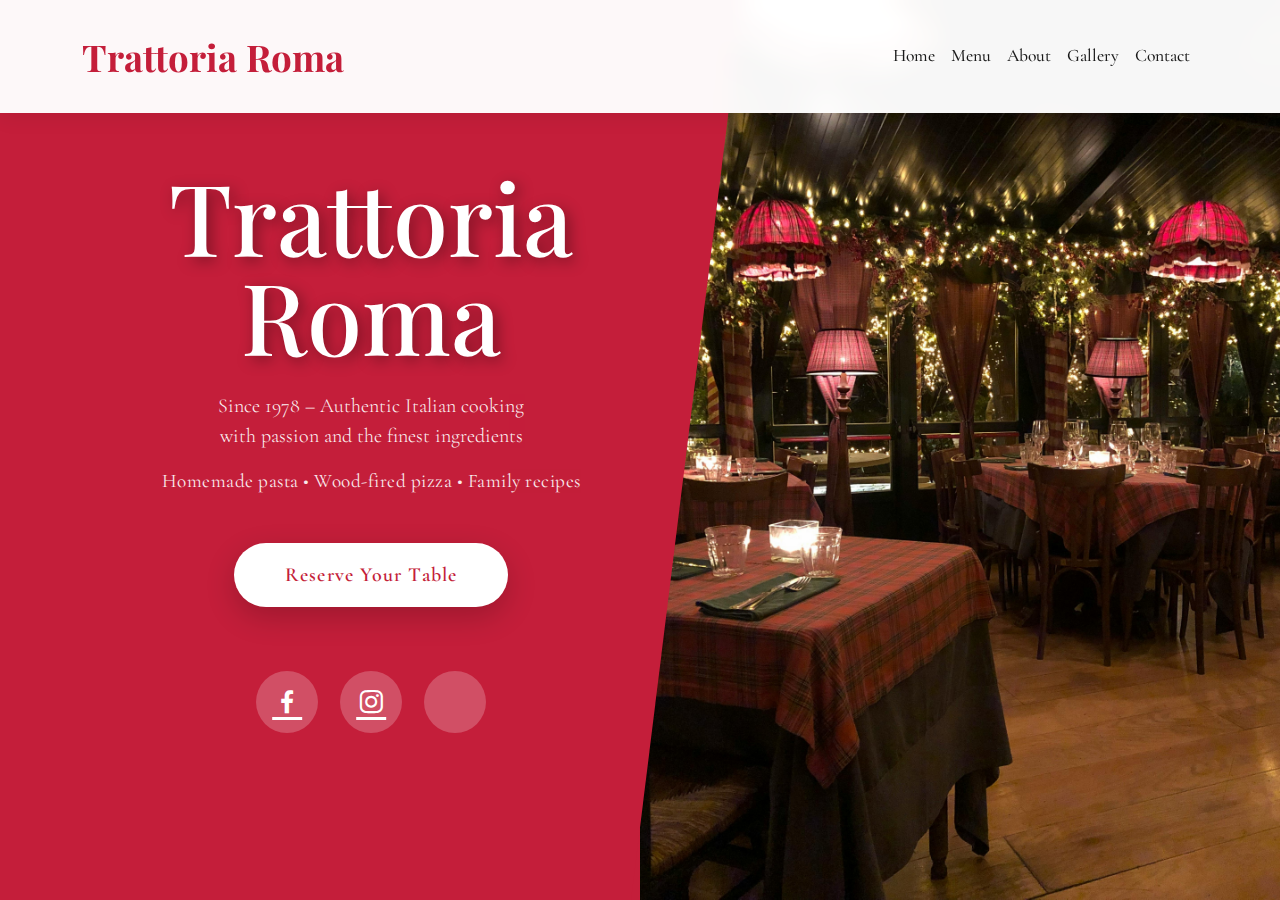
<file: Restaurant-reservation/index.html>
<!DOCTYPE html>
<html lang="en">
<head>
  <meta charset="UTF-8" />
  <meta name="viewport" content="width=device-width, initial-scale=1.0"/>
  <title>Trattoria Roma | Authentic Italian Restaurant</title>

  <link href="https://cdn.jsdelivr.net/npm/bootstrap@5.3.3/dist/css/bootstrap.min.css" rel="stylesheet">
  <link href="https://fonts.googleapis.com/css2?family=Playfair+Display:wght@700&family=Cormorant+Garamond:wght@400;600&family=Roboto:wght@400;500&display=swap" rel="stylesheet">
  <link href="https://unpkg.com/boxicons@2.1.4/css/boxicons.min.css" rel="stylesheet">
  
  <link rel="stylesheet" href="css/styles.css" />
</head>
<body>

  <nav class="navbar navbar-expand-lg fixed-top">
    <div class="container">
      <a class="navbar-brand" href="#">Trattoria Roma</a>
      <button class="navbar-toggler" type="button" data-bs-toggle="collapse" data-bs-target="#navbarNav">
        <span class="navbar-toggler-icon"></span>
      </button>
      <div class="collapse navbar-collapse" id="navbarNav">
        <ul class="navbar-nav ms-auto">
          <li class="nav-item"><a class="nav-link" href="index.html">Home</a></li>
          <li class="nav-item"><a class="nav-link" href="menu.html">Menu</a></li>
          <li class="nav-item"><a class="nav-link" href="#">About</a></li>
          <li class="nav-item"><a class="nav-link" href="https://www.istockphoto.com/search/2/image-film?phrase=italian+restaurant&tracked_gsrp_landing=https%3A%2F%2Fwww.istockphoto.com%2Fphotos%2Fitalian-restaurant">Gallery</a></li>
          <li class="nav-item"><a class="nav-link" href="contact.html">Contact</a></li>
        </ul>
      </div>
    </div>
  </nav>

  <section class="hero">
    <div class="diagonal-container">

      <div class="left-side">
        <div class="hero-content">
          <h1>Trattoria<br>Roma</h1>
          <p class="lead">Since 1978 – Authentic Italian cooking<br>with passion and the finest ingredients</p>
          <p class="tagline">Homemade pasta • Wood-fired pizza • Family recipes</p>
          
          <a href="#reservation" class="btn btn-reserve">Reserve Your Table</a>
          
          <div class="social-icons">
            <a href="#"><i class='bx bxl-facebook'></i></a>
            <a href="#"><i class='bx bxl-instagram'></i></a>
            <a href="#"><i class='bx bxl-tripadvisor'></i></a>
          </div>
        </div>
      </div>

      <div class="right-side">
          <div class="hero-image" style="background-image: url('images/interior.jpeg');"></div>
        </div>
  </section>

  <script src="https://cdn.jsdelivr.net/npm/bootstrap@5.3.3/dist/js/bootstrap.bundle.min.js"></script>
</body>
</html>
</file>
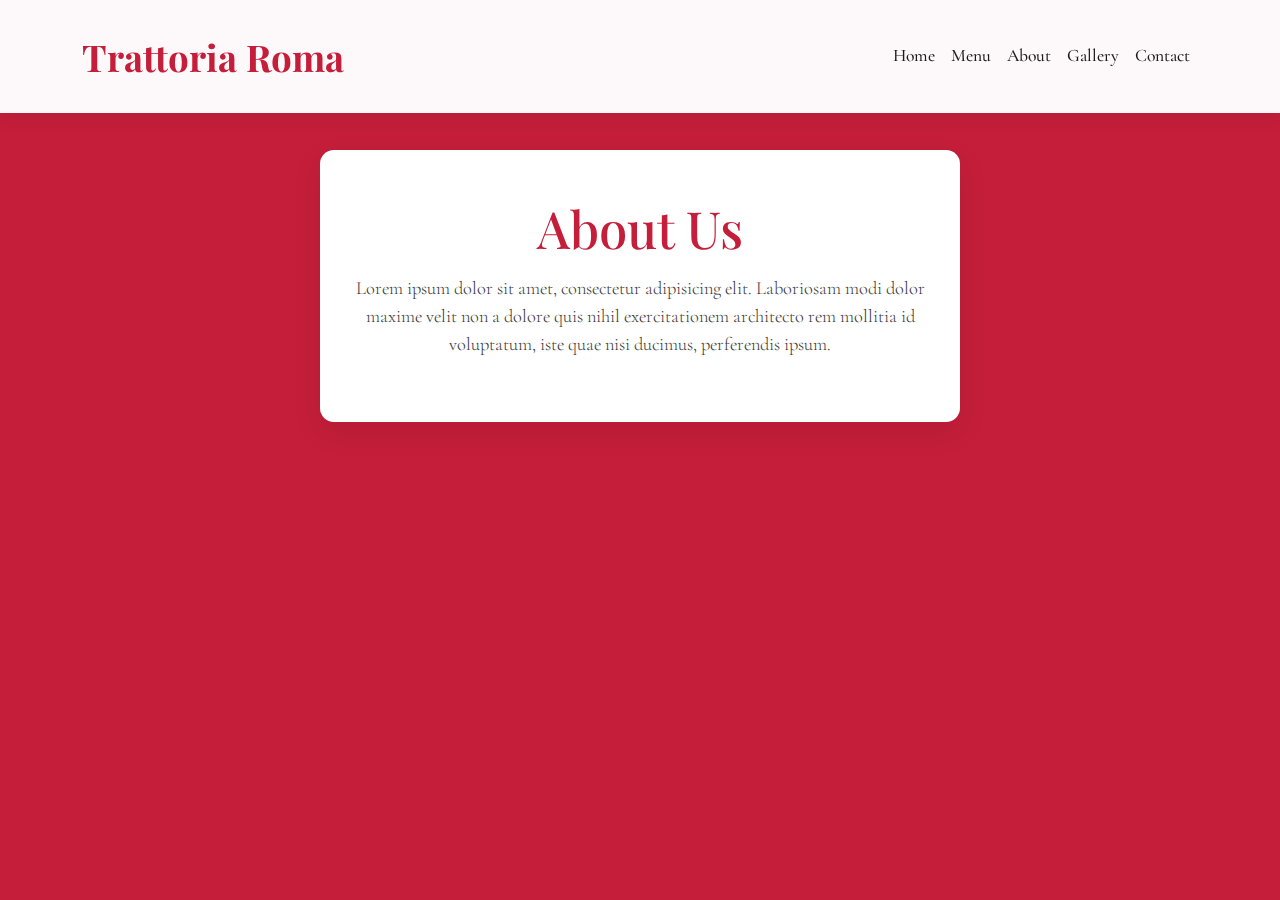
<file: Restaurant-reservation/about.html>
<!DOCTYPE html>
<html lang="en">
<head>
  <meta charset="utf-8" />
  <meta name="viewport" content="width=device-width,initial-scale=1" />
  <title>About – Trattoria Roma</title>


  <link href="https://cdn.jsdelivr.net/npm/bootstrap@5.3.3/dist/css/bootstrap.min.css" rel="stylesheet">
  <link href="https://fonts.googleapis.com/css2?family=Playfair+Display:wght@700&family=Cormorant+Garamond:wght@400;600&family=Roboto:wght@400;500&display=swap" rel="stylesheet">
  <link href="https://unpkg.com/boxicons@2.1.4/css/boxicons.min.css" rel="stylesheet">

  <link rel="stylesheet" href="css/contact.css">
</head>
<body>

  <nav class="navbar navbar-expand-lg fixed-top" role="navigation">
    <div class="container">
      <a class="navbar-brand" href="index.html">Trattoria Roma</a>
      <button class="navbar-toggler" type="button" data-bs-toggle="collapse"
              data-bs-target="#navbarNav" aria-controls="navbarNav" aria-expanded="false"
              aria-label="Toggle navigation">
        <span class="navbar-toggler-icon"></span>
      </button>
      <div class="collapse navbar-collapse" id="navbarNav">
        <ul class="navbar-nav ms-auto">
          <li class="nav-item"><a class="nav-link" href="index.html">Home</a></li>
          <li class="nav-item"><a class="nav-link" href="menu.html">Menu</a></li>
          <li class="nav-item"><a class="nav-link active" href="about.html">About</a></li>
          <li class="nav-item"><a class="nav-link" href="#">Gallery</a></li>
          <li class="nav-item"><a class="nav-link" href="contact.html">Contact</a></li>
        </ul>
      </div>
    </div>
  </nav>

  <section class="contact-section">
    <div class="container">
      <div class="contact-box text-center">
        <h1>About Us</h1>
        <p class="lead">Lorem ipsum dolor sit amet, consectetur adipisicing elit. Laboriosam modi dolor maxime velit non a dolore quis nihil exercitationem architecto rem mollitia id voluptatum, iste quae nisi ducimus, perferendis ipsum.</p>
      </div>
    </div>
  </section>

  <script src="https://cdn.jsdelivr.net/npm/bootstrap@5.3.3/dist/js/bootstrap.bundle.min.js"></script>
</body>
</html>
</file>
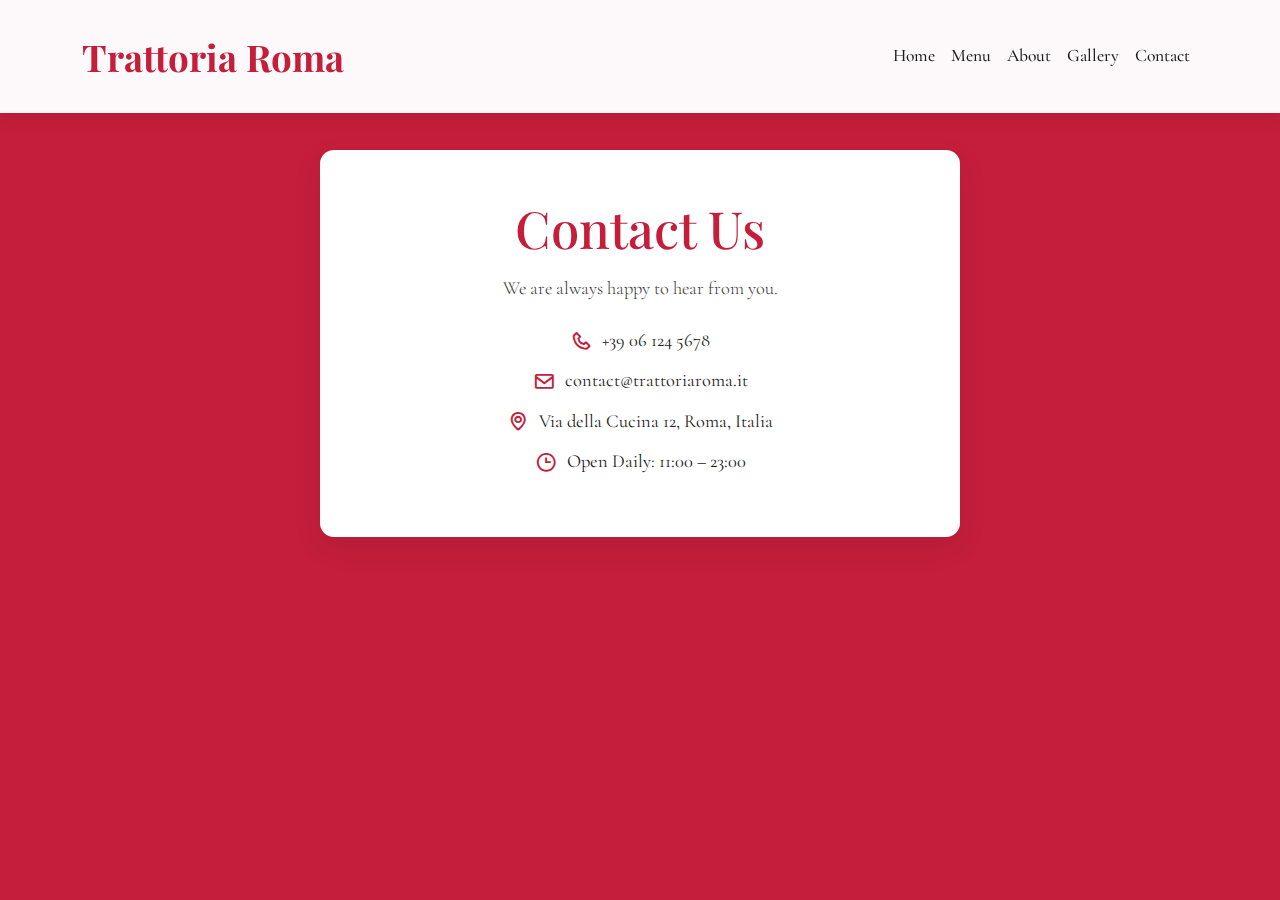
<file: Restaurant-reservation/contact.html>
<!DOCTYPE html>
<html lang="en">
<head>
  <meta charset="utf-8" />
  <meta name="viewport" content="width=device-width,initial-scale=1" />
  <title>Contact – Trattoria Roma</title>

  <link href="https://cdn.jsdelivr.net/npm/bootstrap@5.3.3/dist/css/bootstrap.min.css" rel="stylesheet">

  <link href="https://fonts.googleapis.com/css2?family=Playfair+Display:wght@700&family=Cormorant+Garamond:wght@400;600&family=Roboto:wght@400;500&display=swap" rel="stylesheet">

  <link href="https://unpkg.com/boxicons@2.1.4/css/boxicons.min.css" rel="stylesheet">

  <link rel="stylesheet" href="css/contact.css">

</head>
<body>

  <nav class="navbar navbar-expand-lg fixed-top" role="navigation">
    <div class="container">
      <a class="navbar-brand" href="index.html">Trattoria Roma</a>

      <button class="navbar-toggler" type="button" data-bs-toggle="collapse"
              data-bs-target="#navbarNav" aria-controls="navbarNav" aria-expanded="false"
              aria-label="Toggle navigation">
        <span class="navbar-toggler-icon"></span>
      </button>

      <div class="collapse navbar-collapse" id="navbarNav">
        <ul class="navbar-nav ms-auto">
          <li class="nav-item"><a class="nav-link" href="index.html">Home</a></li>
          <li class="nav-item"><a class="nav-link" href="menu.html">Menu</a></li>
          <li class="nav-item"><a class="nav-link" href="about.html">About</a></li>
          <li class="nav-item"><a class="nav-link" href="https://www.istockphoto.com/search/2/image-film?phrase=italian+restaurant&tracked_gsrp_landing=https%3A%2F%2Fwww.istockphoto.com%2Fphotos%2Fitalian-restaurant">Gallery</a></li>
          <li class="nav-item"><a class="nav-link active" href="contact.html">Contact</a></li>
        </ul>
      </div>
    </div>
  </nav>

  <section class="contact-section">
    <div class="container">
      <div class="contact-box text-center">
        <h1>Contact Us</h1>
        <p class="lead">We are always happy to hear from you.</p>

        <div class="contact-info mt-4">
          <p><i class="bx bx-phone"></i> +39 06 124 5678</p>
          <p><i class="bx bx-envelope"></i> contact@trattoriaroma.it</p>
          <p><i class="bx bx-map"></i> Via della Cucina 12, Roma, Italia</p>
          <p><i class="bx bx-time"></i> Open Daily: 11:00 – 23:00</p>
        </div>
      </div>
    </div>
  </section>

  <script src="https://cdn.jsdelivr.net/npm/bootstrap@5.3.3/dist/js/bootstrap.bundle.min.js"></script>
</body>
</html>
</file>
<file: Restaurant-reservation/css/styles.css>
:root {
  --red: #C41E3A;
  --green: #006847;
  --white: #FFFFFF;
  --offwhite: #FAFAFA;
  --dark: #1a1a1a;
  --light-gray: #ddd;
  --medium-gray: #666;
}

* { box-sizing: border-box; }

body {
  font-family: 'Cormorant Garamond', serif;
  background: var(--red);      
  color: var(--dark);
  margin: 0;
}

.navbar{
  background: rgba(255,255,255,0.97) !important;
  backdrop-filter: blur(10px);
  padding:1.5rem 0;
  box-shadow:0 4px 20px rgba(0,0,0,0.08);
  z-index: 1030;
}

.navbar-brand {
  font-family: 'Playfair Display', serif;
  font-size: 2.3rem;
  color: var(--red) !important;
  font-weight: 700;
}
.nav-link {
  color: var(--dark) !important;
  font-weight: 500;
  font-size: 1.1rem;
}
.nav-link:hover { color: var(--red) !important; }

.hero {
  height: 100vh;
  position: relative;
  overflow: hidden;
}

.diagonal-container {
  position: relative;
  width: 100%;
  height: 100%;
}

.left-side {
  position: absolute;
  left: 0; top: 0;
  width: 58%;
  height: 100%;
  background: var(--red);
  clip-path: polygon(0 0, 100% 0, 85% 100%, 0 100%);
  z-index: 2;
  display: flex;
  align-items: center;
  justify-content: center;
}

.right-side {
  position: absolute;
  right: 0; top: 0;
  width: 50%;
  height: 100%;
  z-index: 1;
}

.hero-image {
  width: 100%;
  height: 100%;
  background-size: cover;
  background-position: center;
  transition: transform 0.8s ease;
}
.hero-image:hover { transform: scale(1.05); }

.hero-content {
  color: white;
  text-align: center;
  padding: 2rem;
  max-width: 520px;
}
.hero-content h1 {
  font-family: 'Playfair Display', serif;
  font-size: 6.2rem;
  line-height: 1;
  margin-bottom: 1.6rem;
  text-shadow: 4px 4px 15px rgba(0,0,0,0.4);
}
.lead {
  font-size: 1.25rem;
  line-height: 1.5;
  margin-bottom: 1rem;
  opacity: 0.95;
}
.tagline {
  font-size: 1.2rem;
  margin-bottom: 3rem;
  opacity: 0.9;
  letter-spacing: 0.5px;
}

.btn-reserve {
  background: white;
  color: var(--red);
  padding: 16px 50px;
  border-radius: 50px;
  font-size: 1.25rem;
  font-weight: 600;
  letter-spacing: 1.2px;
  transition: all 0.4s ease;
  box-shadow: 0 10px 30px rgba(0,0,0,0.2);
}
.btn-reserve:hover {
  background: var(--green);
  color: white;
  transform: translateY(-4px);
}

.social-icons {
  display: flex;
  justify-content: center;
  gap: 22px;
  margin-top: 4rem;
}
.social-icons a {
  width: 62px;
  height: 62px;
  background: rgba(255,255,255,0.22);
  color: white;
  border-radius: 50%;
  font-size: 1.9rem;
  display: flex;
  align-items: center;
  justify-content: center;
  transition: all 0.3s ease;
}
.social-icons a:hover {
  background: white;
  color: var(--red);
  transform: translateY(-8px);
}

@media (max-width: 992px) {
  .left-side {
    width: 100%;
    height: 70vh;
    clip-path: polygon(0 0, 100% 0, 100% 88%, 0 100%);
  }
  .right-side {
    width: 100%;
    height: 45vh;
    top: 65vh;
  }
  .hero-content h1 { font-size: 4.5rem; }
  .hero-content { padding: 1.5rem; }
}
</file>
<file: Restaurant-reservation/css/contact.css>
:root {
  --red: #C41E3A;
  --dark: #1a1a1a;
  --offwhite: #FAFAFA;
}

*{box-sizing:border-box}
body{
  font-family: 'Cormorant Garamond', serif;
  background:var(--red);
  color:var(--dark);
  margin:0;
}

.navbar{
  background: rgba(255,255,255,0.97) !important;
  backdrop-filter: blur(10px);
  padding:1.5rem 0;
  box-shadow:0 4px 20px rgba(0,0,0,0.08);
  z-index: 1030;
}

.navbar-brand {
  font-family: 'Playfair Display', serif;
  font-size: 2.3rem;
  color: var(--red) !important;
  font-weight: 700;
}
.nav-link {
  color: var(--dark) !important;
  font-weight: 500;
  font-size: 1.1rem;
}
.nav-link:hover { color: var(--red) !important; }

.contact-section{ padding-top:150px; padding-bottom:80px }
.contact-box{
  max-width:640px;
  margin:0 auto;
  background:#fff;
  padding:3rem 2rem;
  border-radius:14px;
  box-shadow:0 10px 30px rgba(0,0,0,0.08);
  text-align:center;
}
.contact-box h1{
  font-family:'Playfair Display', serif;
  font-size:3.2rem;
  margin-bottom:1rem;
  color:var(--red);
}
.lead{ font-size:1.15rem; opacity:0.9 }

.contact-info p{
  font-size:1.15rem;
  margin:0.8rem 0;
  display:flex;
  align-items:center;
  justify-content:center;
  gap:10px;
}
.contact-info i{ font-size:1.4rem; color:var(--red) }

@media (max-width:576px){
  .contact-box{ padding:2rem }
  .contact-box h1{ font-size:2.2rem }
}
</file>
